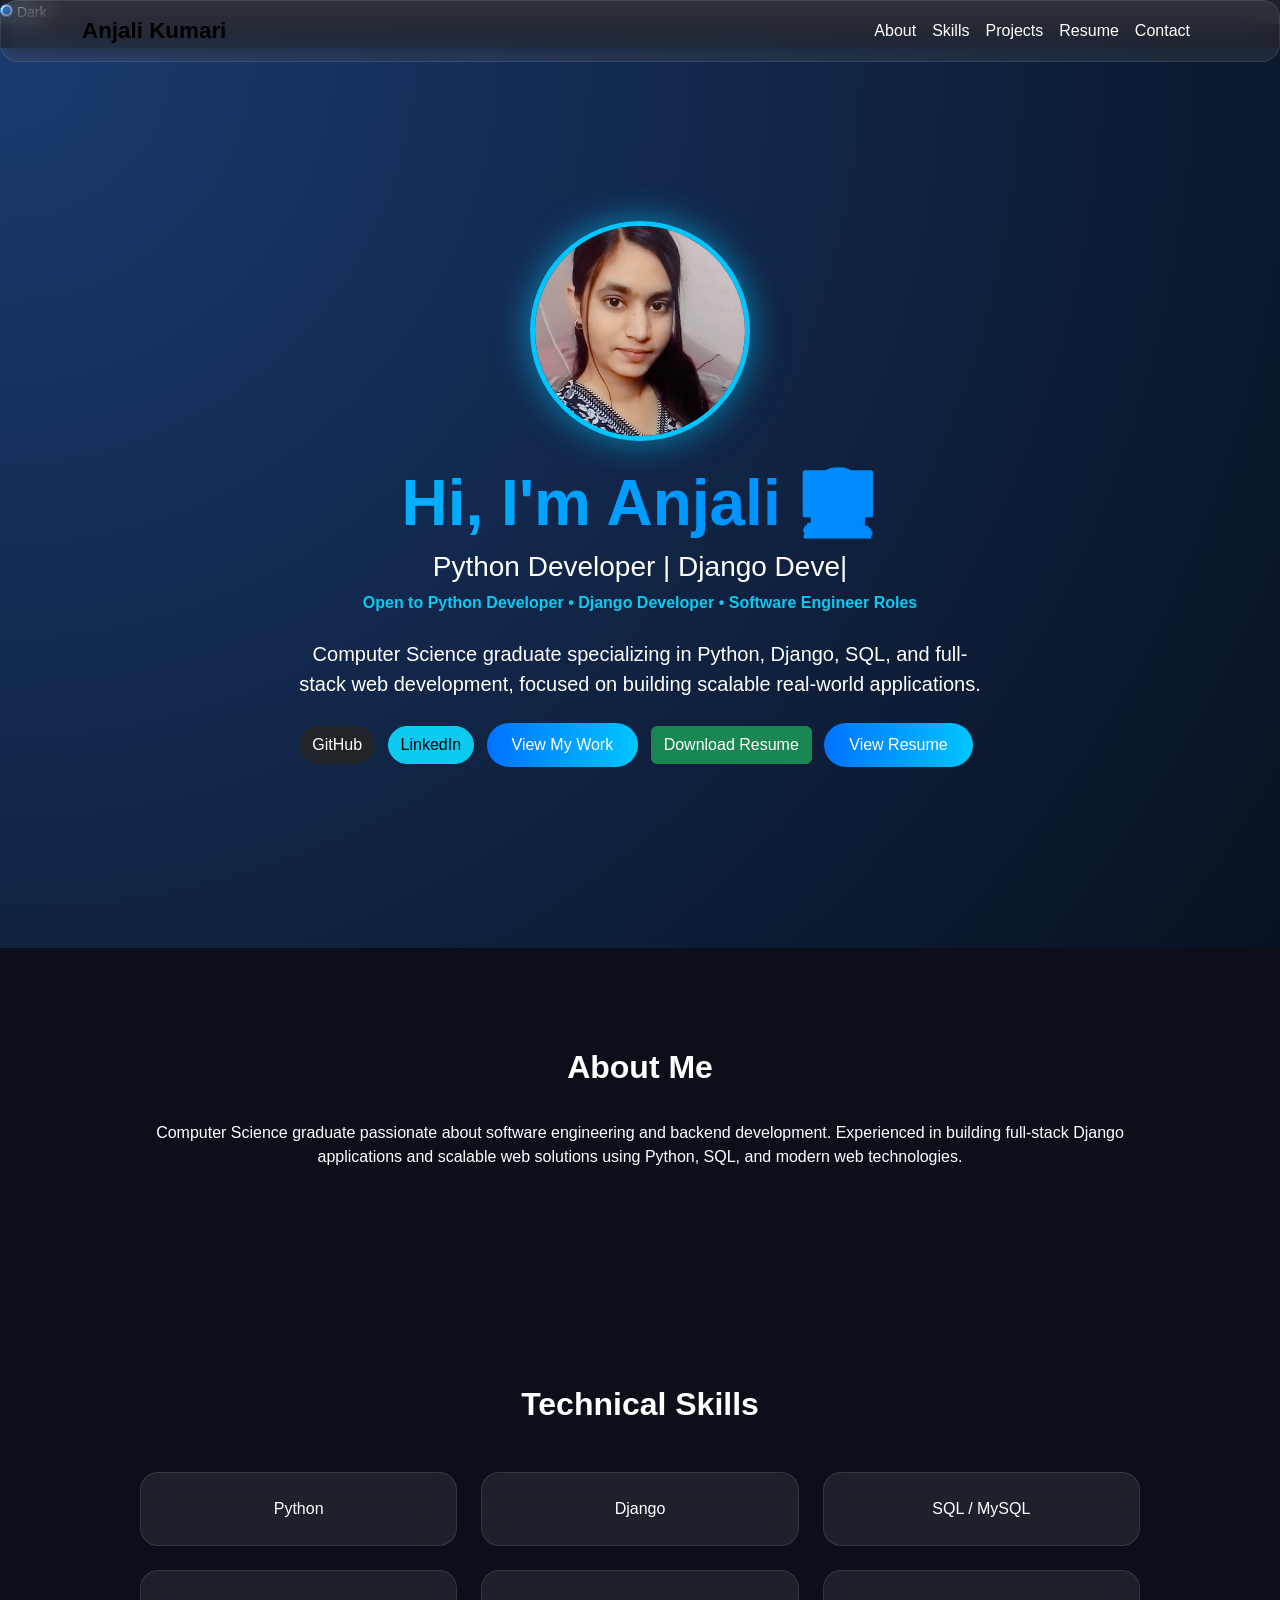
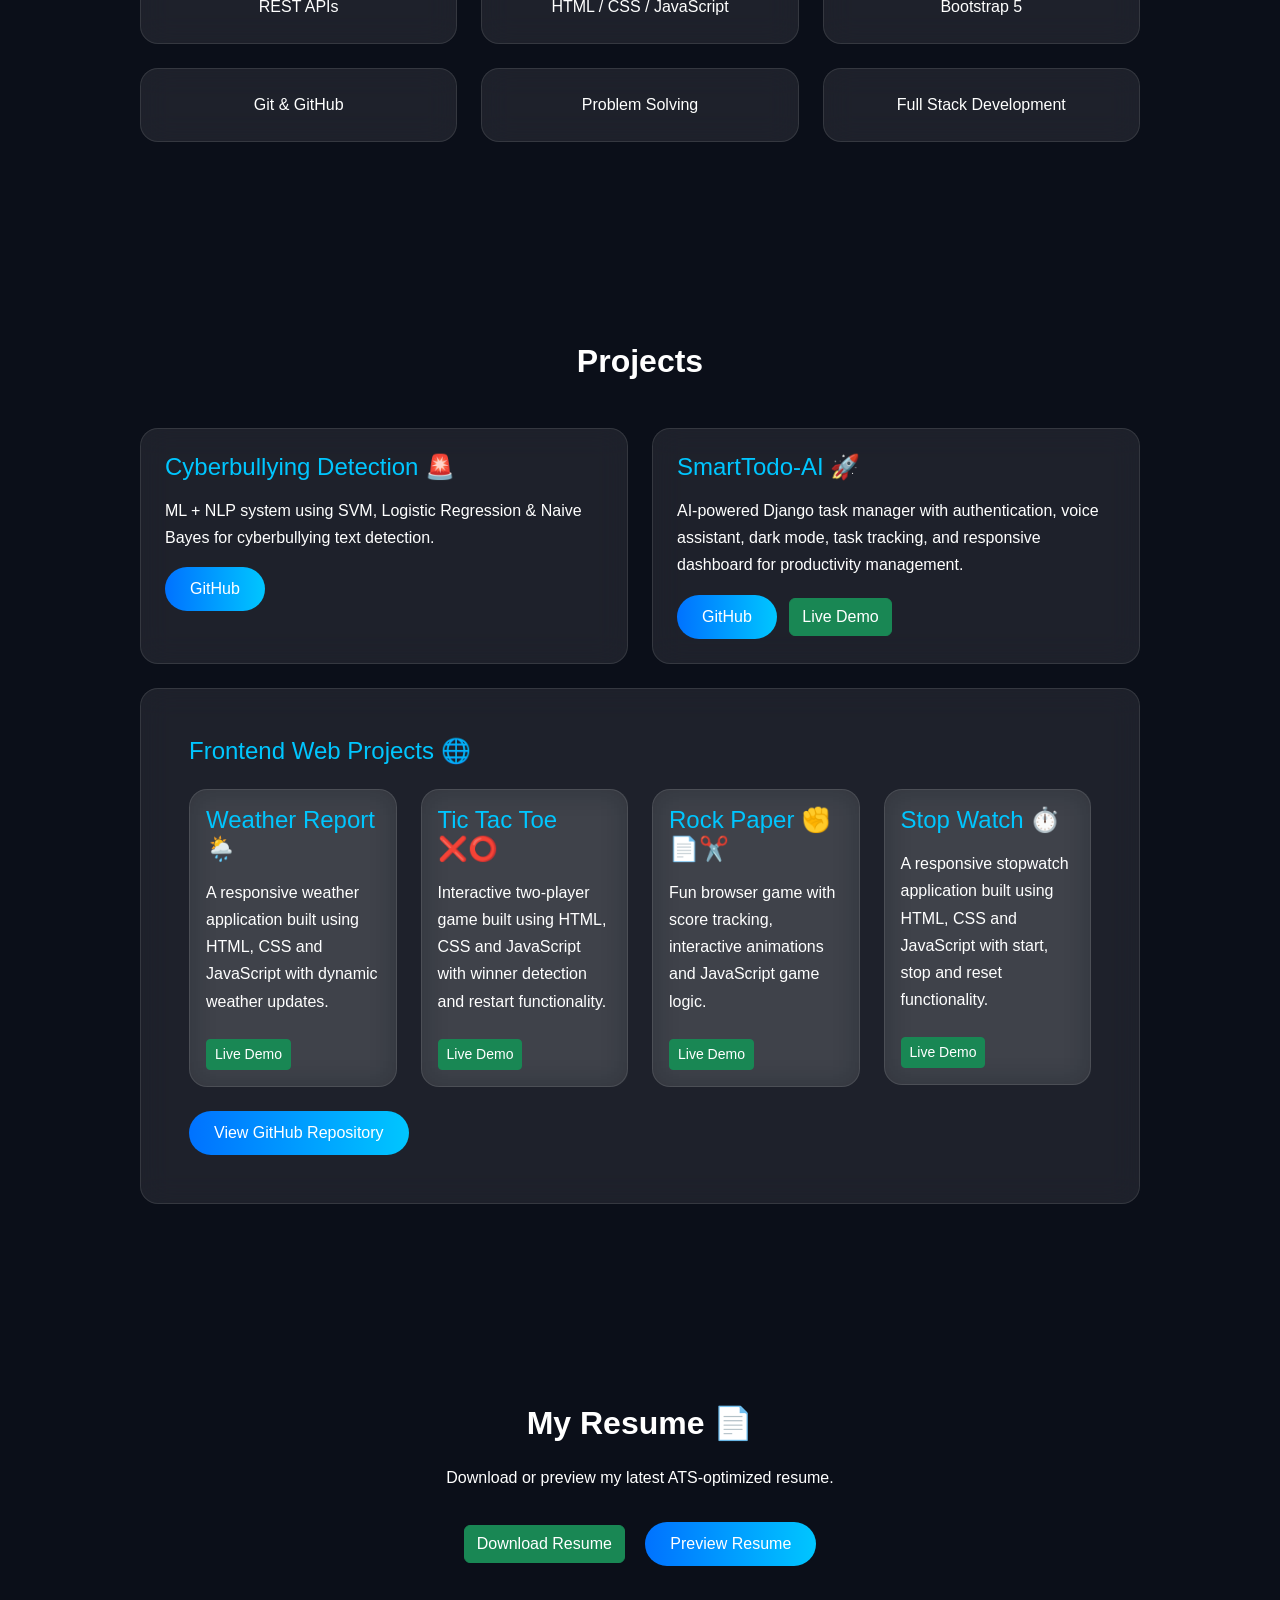
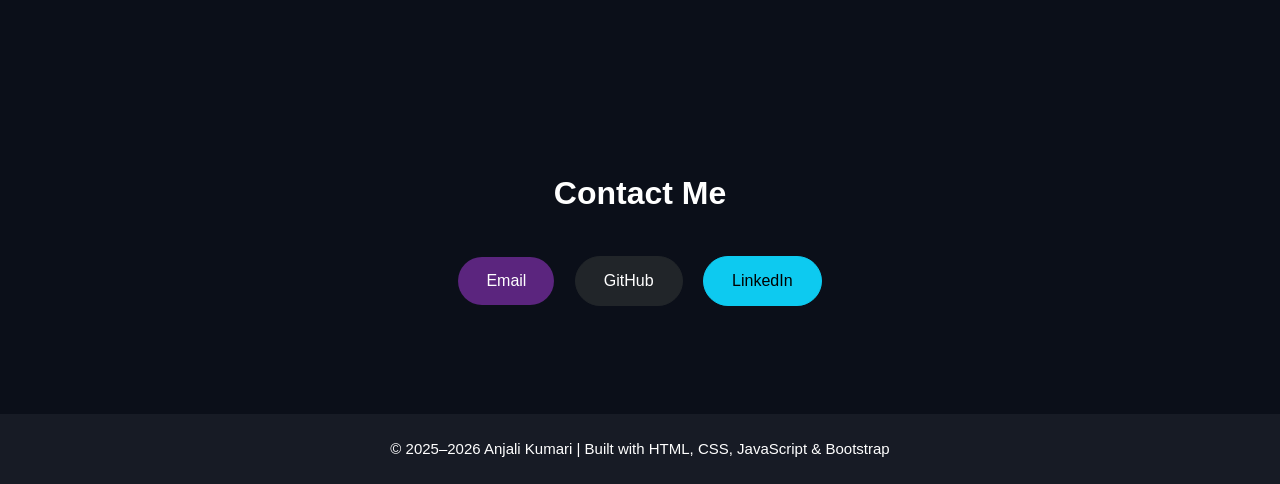
<file: index.html>
<!DOCTYPE html>
<html lang="en">
<head>
<meta charset="UTF-8">
<meta name="viewport" content="width=device-width, initial-scale=1.0">
<title>Anjali Kumari | Portfolio</title>
<meta name="description"
content="Anjali Kumari - Python and Django Developer Portfolio showcasing full-stack web development projects, software engineering skills, and technical experience.">

<link href="https://cdn.jsdelivr.net/npm/bootstrap@5.3.0/dist/css/bootstrap.min.css" rel="stylesheet">
<link href="https://unpkg.com/aos@2.3.1/dist/aos.css" rel="stylesheet">
<link rel="icon" href="ProfilePic.jpg">
<link rel="stylesheet" href="style.css">
</head>

<body class="dark">

<!-- Theme Switch -->
<div class="theme-switch">
<label><input type="radio" name="theme" value="dark" checked> Dark</label>
</div>
<br>

<!-- Navbar -->
<nav class="navbar navbar-expand-lg fixed-top glass">
<div class="container">
<a class="navbar-brand fw-bold" href="#">Anjali Kumari</a>

<button class="navbar-toggler" data-bs-toggle="collapse" data-bs-target="#nav">
<span class="navbar-toggler-icon"></span>
</button>

<div class="collapse navbar-collapse" id="nav">
<ul class="navbar-nav ms-auto">
<li class="nav-item"><a class="nav-link" href="#about">About</a></li>
<li class="nav-item"><a class="nav-link" href="#skills">Skills</a></li>
<li class="nav-item"><a class="nav-link" href="#projects">Projects</a></li>
<li class="nav-item"><a class="nav-link" href="#resume">Resume</a></li>
<li class="nav-item"><a class="nav-link" href="#contact">Contact</a></li>
</ul>
</div>
</div>
</nav>

<!-- Hero -->
<section class="hero text-center">
<div class="container">

<img src="ProfilePic.jpg" class="profile-img mt-3 mb-4" alt="Anjali">

<h1>Hi, I'm Anjali 👩‍💻</h1>
<h3 id="typing"></h3>
<p class="text-info fw-semibold">
Open to Python Developer • Django Developer • Software Engineer Roles
</p>

<p class="lead mt-4">
Computer Science graduate specializing in Python, Django, SQL, and full-stack web development, focused on building scalable real-world applications.
</p>

<div class="mt-4">

<a href="https://github.com/Anjali-36" target="_blank" rel="noopener noreferrer" class="btn btn-dark mb-4 me-2">
GitHub
</a>

<a href="https://linkedin.com/in/anjalikumari2002" target="_blank" rel="noopener noreferrer" class="btn btn-info mb-4 me-2">
LinkedIn
</a>

<a href="#projects" class="btn btn-primary mb-4 me-2">
View My Work
</a>

<a href="./Anjali_Kumari_Resume.pdf" download class="btn btn-success mb-4 me-2">
Download Resume
</a>

<a href="./Anjali_Kumari_Resume.pdf" target="_blank" class="btn btn-primary mb-4 me-2">
View Resume
</a>

</div>

</div>
</section>

<!-- About -->
<section id="about" class="section" data-aos="fade-up">
<div class="container text-center">
<h2>About Me</h2>
<p>
Computer Science graduate passionate about software engineering and backend development. Experienced in building full-stack Django applications and scalable web solutions using Python, SQL, and modern web technologies.
</p>
</div>
</section>

<!-- Skills -->
<section id="skills" class="section">
<div class="container">
<h2 class="text-center mb-5">Technical Skills</h2>

<div class="row g-4 text-center">
<div class="col-md-4"><div class="glass p-4">Python</div></div>
<div class="col-md-4"><div class="glass p-4">Django</div></div>
<div class="col-md-4"><div class="glass p-4">SQL / MySQL</div></div>
<div class="col-md-4"><div class="glass p-4">REST APIs</div></div>
<div class="col-md-4"><div class="glass p-4">HTML / CSS / JavaScript</div></div>
<div class="col-md-4"><div class="glass p-4">Bootstrap 5</div></div>
<div class="col-md-4"><div class="glass p-4">Git & GitHub</div></div>
<div class="col-md-4"><div class="glass p-4">Problem Solving</div></div>
<div class="col-md-4"><div class="glass p-4">Full Stack Development</div></div>
</div>

</div>
</section>

<!-- Projects -->
<section id="projects" class="section">
<div class="container">

<h2 class="text-center mb-5">Projects</h2>

<div class="row g-4">

<!-- Cyberbullying -->
<div class="col-md-6">
<div class="glass p-4 h-100">
<h4>Cyberbullying Detection 🚨</h4>
<p>
ML + NLP system using SVM, Logistic Regression &
Naive Bayes for cyberbullying text detection.
</p>

<a href="https://github.com/Anjali-36/Anjali-36-Detection-Of-CyberBullying-On-Social-Media-Using-Machine-Learning"
target="_blank"
rel="noopener noreferrer"
class="btn btn-primary">
GitHub
</a>
</div>
</div>

<!-- SmartTodo -->
<div class="col-md-6">
<div class="glass p-4 h-100">
<h4>SmartTodo-AI 🚀</h4>
<p>
AI-powered Django task manager with authentication,
voice assistant, dark mode, task tracking, and responsive dashboard for productivity management.
</p>

<a href="https://github.com/Anjali-36/SmartTodo-AI"
target="_blank" rel="noopener noreferrer"
class="btn btn-primary">
GitHub
</a>

<a href="https://smarttodo-ai.onrender.com"
target="_blank"
class="btn btn-success ms-2">
Live Demo
</a>
</div>
</div>

<!-- Frontend Group -->
<div class="col-md-12">
<div class="glass p-5">

<h4 class="mb-4">Frontend Web Projects 🌐</h4>

<div class="row g-4">

<div class="col-md-3">
<div class="glass p-3">
<h4>Weather Report 🌦️</h4>
<p>
    A responsive weather application built using
    HTML, CSS and JavaScript with dynamic weather updates.
</p>
<a href="https://anjali-36.github.io/Web-Development-Projects/Weather%20Report/" target="_blank" rel="noopener noreferrer" class="btn btn-success btn-sm mt-2">Live Demo</a>
</div>
</div>

<div class="col-md-3">
<div class="glass p-3">
<h4>Tic Tac Toe ❌⭕</h4>
<p>
    Interactive two-player game built using HTML, CSS and JavaScript
    with winner detection and restart functionality.
</p>
<a href="https://anjali-36.github.io/Web-Development-Projects/Tic%20Tac%20Toe/" target="_blank" rel="noopener noreferrer"
class="btn btn-success btn-sm mt-2">Live Demo</a>
</div>
</div>

<div class="col-md-3">
<div class="glass p-3">
<h4>Rock Paper ✊📄✂️</h4>
<p>
    Fun browser game with score tracking,
    interactive animations and JavaScript game logic.
</p>
<a href="https://anjali-36.github.io/Web-Development-Projects/Rock-Paper-Scissor/" target="_blank" rel="noopener noreferrer"
class="btn btn-success btn-sm mt-2">Live Demo</a>
</div>
</div>

<div class="col-md-3">
<div class="glass p-3">
<h4>Stop Watch ⏱️</h4>
<p>
    A responsive stopwatch application built using
    HTML, CSS and JavaScript with start, stop and reset functionality.
</p>
<a href="https://anjali-36.github.io/Web-Development-Projects/Stop%20Watch/" target="_blank" rel="noopener noreferrer"
class="btn btn-success btn-sm mt-2">Live Demo</a>
</div>
</div>

</div>

<div class="mt-4">
<a href="https://github.com/Anjali-36/Web-Development-Projects"
target="_blank" rel="noopener noreferrer"
class="btn btn-primary">
View GitHub Repository
</a>
</div>

</div>
</div>

</div>
</div>
</section>

<!-- Resume -->
<section id="resume" class="section text-center">
<div class="container">

<h2 class="mb-4">My Resume 📄</h2>

<p class="mb-4">
Download or preview my latest ATS-optimized resume.
</p>

<a href="Anjali_Kumari_Resume.pdf"
download
class="btn btn-success m-2">
Download Resume
</a>

<a href="Anjali_Kumari_Resume.pdf"
target="_blank"
class="btn btn-primary m-2">
Preview Resume
</a>

</div>
</section>

<!-- Contact -->
<section id="contact" class="section text-center">
<div class="container">

<h2>Contact Me</h2>

<a href="mailto:sanjalisharma547@gmail.com" class="btn btn-danger m-2">
Email
</a>

<a href="https://github.com/Anjali-36" target="_blank" rel="noopener noreferrer" class="btn btn-dark m-2">
GitHub
</a>

<a href="https://linkedin.com/in/anjalikumari2002"
target="_blank" rel="noopener noreferrer"
class="btn btn-info m-2">
LinkedIn
</a>

</div>
</section>

<footer class="text-center p-4">
© 2025–2026 Anjali Kumari | Built with HTML, CSS, JavaScript & Bootstrap
</footer>

<script src="https://unpkg.com/aos@2.3.1/dist/aos.js"></script>
<script src="https://cdn.jsdelivr.net/npm/bootstrap@5.3.0/dist/js/bootstrap.bundle.min.js"></script>
<script src="script.js"></script>

<script>
AOS.init();
</script>

</body>
</html>
</file>
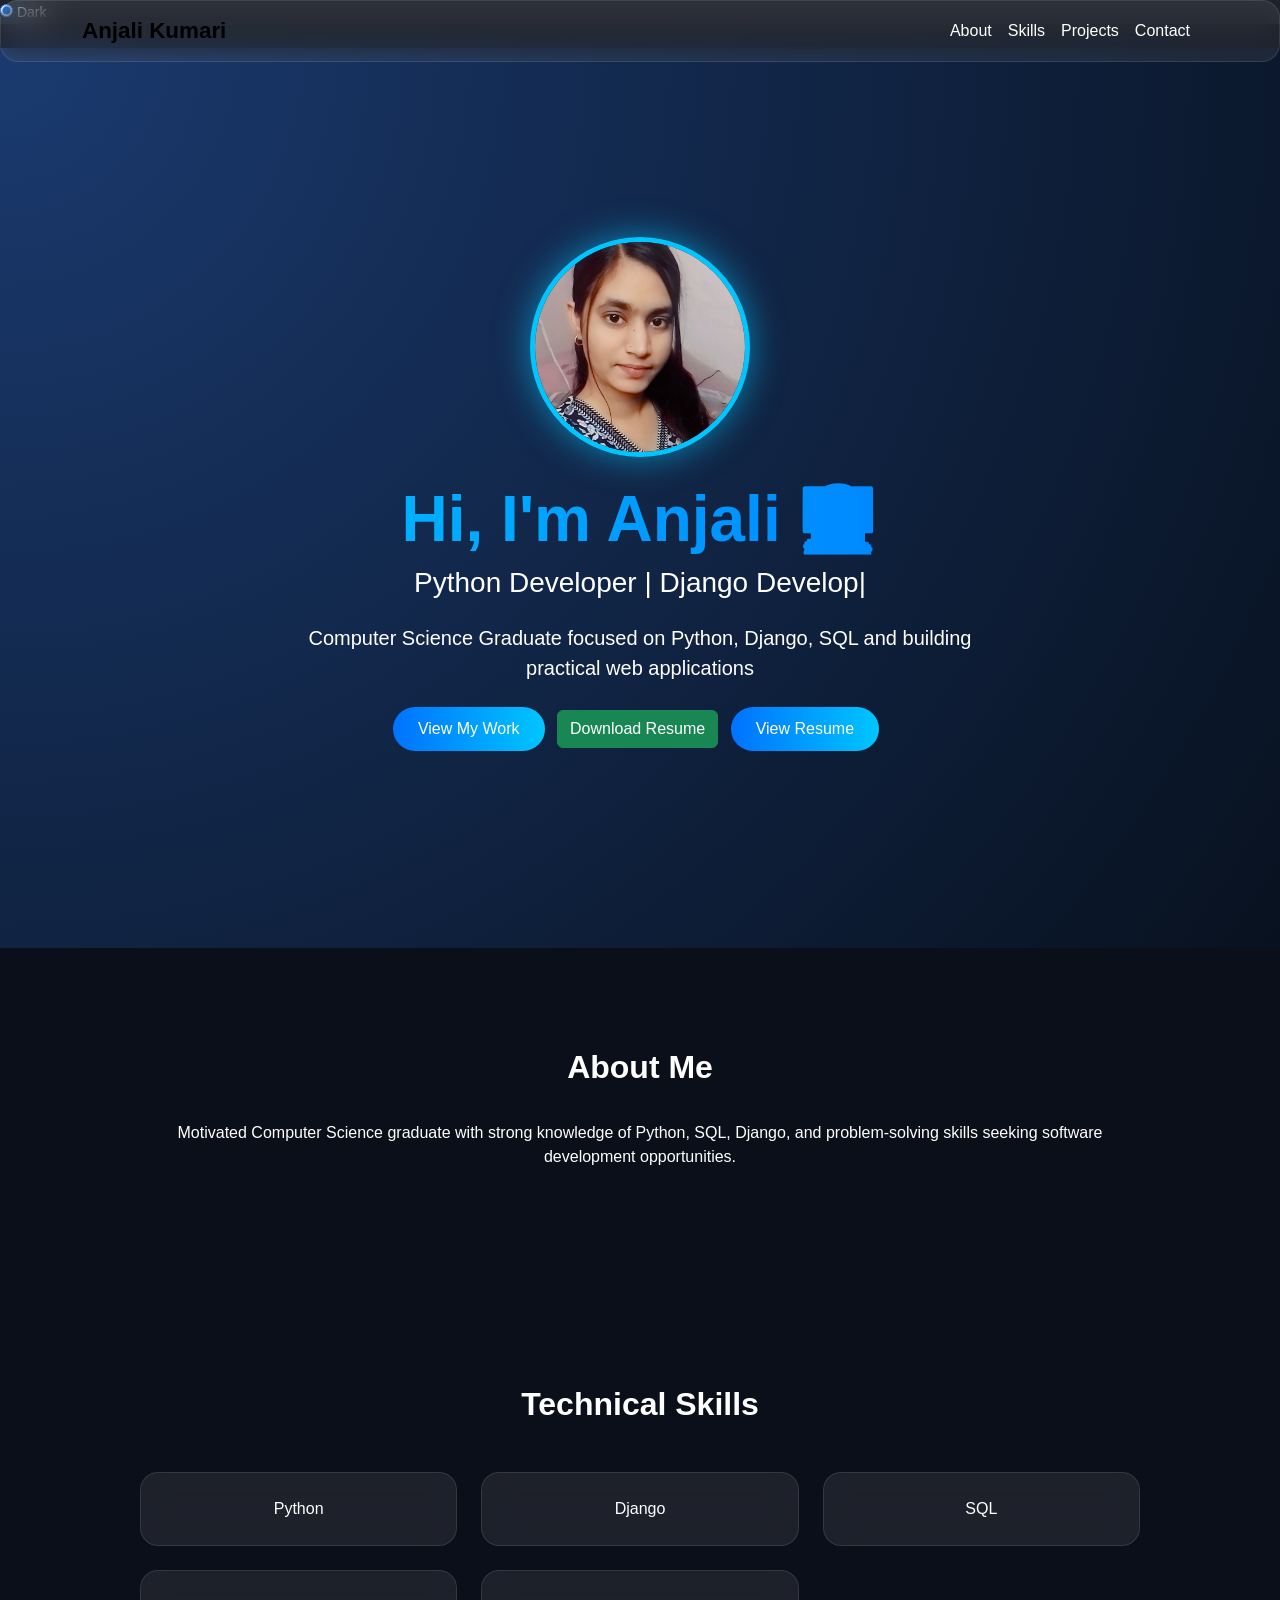
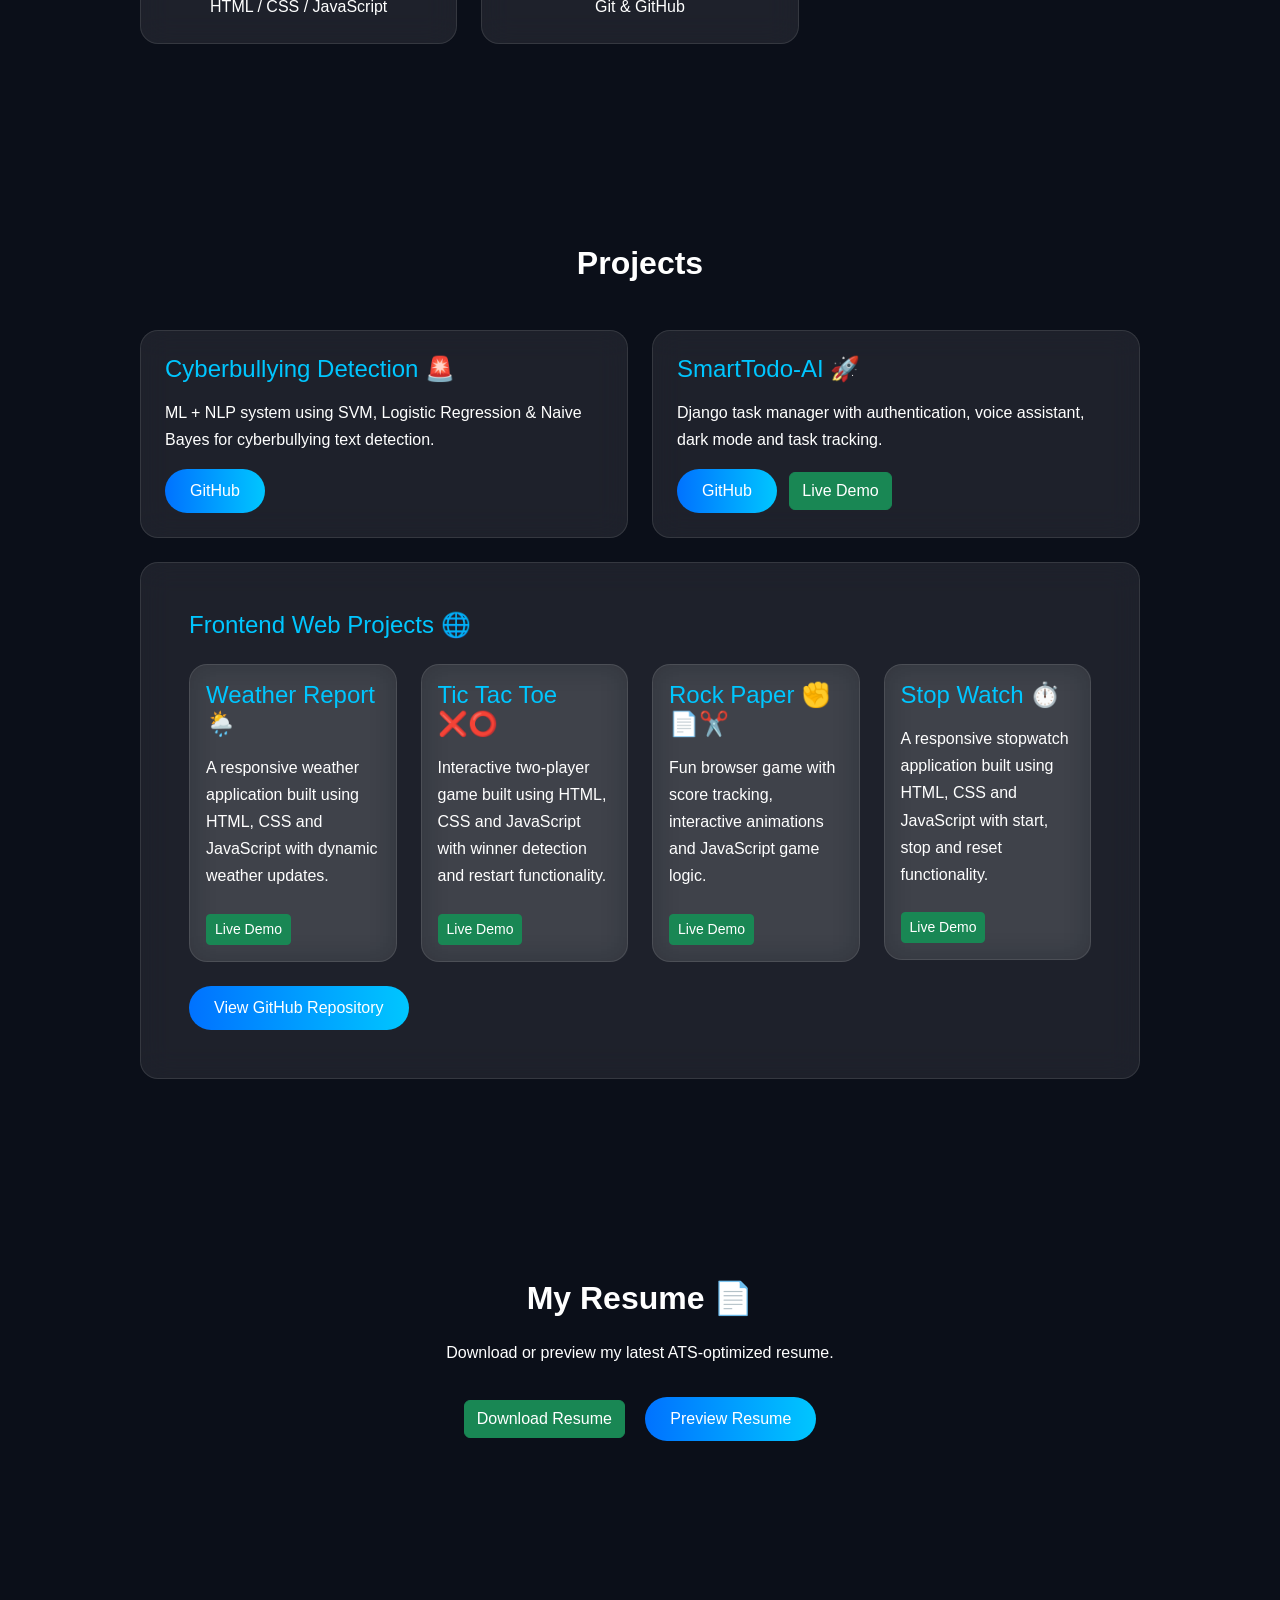
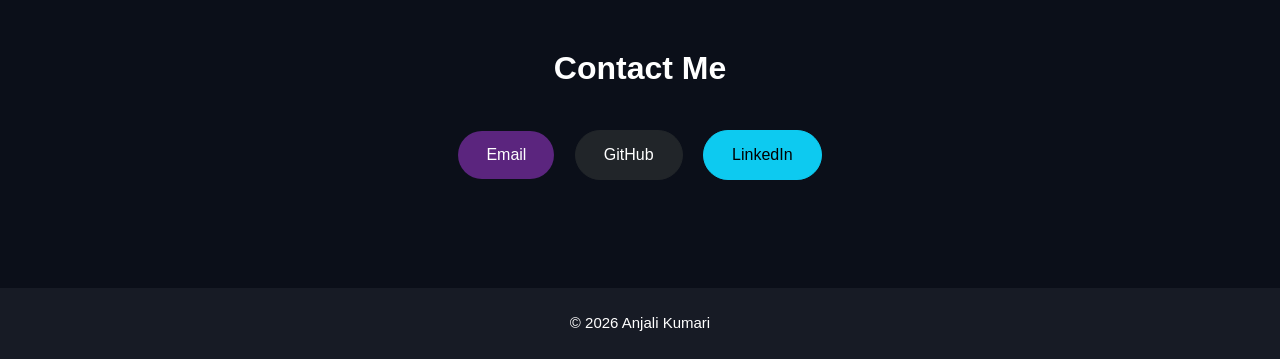
<file: anjali-portfolio/index.html>
<!DOCTYPE html>
<html lang="en">
<head>
<meta charset="UTF-8">
<meta name="viewport" content="width=device-width, initial-scale=1.0">
<title>Anjali Kumari | Portfolio</title>

<link href="https://cdn.jsdelivr.net/npm/bootstrap@5.3.0/dist/css/bootstrap.min.css" rel="stylesheet">
<link href="https://unpkg.com/aos@2.3.1/dist/aos.css" rel="stylesheet">
<link rel="stylesheet" href="style.css">
</head>

<body class="dark">

<!-- Theme Switch -->
<div class="theme-switch">
<label><input type="radio" name="theme" value="dark" checked> Dark</label>
</div>
<br>

<!-- Navbar -->
<nav class="navbar navbar-expand-lg fixed-top glass">
<div class="container">
<a class="navbar-brand fw-bold" href="#">Anjali Kumari</a>

<button class="navbar-toggler" data-bs-toggle="collapse" data-bs-target="#nav">
<span class="navbar-toggler-icon"></span>
</button>

<div class="collapse navbar-collapse" id="nav">
<ul class="navbar-nav ms-auto">
<li class="nav-item"><a class="nav-link" href="#about">About</a></li>
<li class="nav-item"><a class="nav-link" href="#skills">Skills</a></li>
<li class="nav-item"><a class="nav-link" href="#projects">Projects</a></li>
<li class="nav-item"><a class="nav-link" href="#contact">Contact</a></li>
</ul>
</div>
</div>
</nav>

<!-- Hero -->
<section class="hero text-center">
<div class="container">

<img src="ProfilePic.jpg" class="profile-img mt-3 mb-4" alt="Anjali">

<h1>Hi, I'm Anjali 👩‍💻</h1>
<h3 id="typing"></h3>

<p class="lead mt-4">
Computer Science Graduate focused on Python,
Django, SQL and building practical web applications
</p>

<div class="mt-4">

<a href="#projects" class="btn btn-primary mb-4 me-2">
View My Work
</a>

<a href="./ANJALI KUMARI RESUME.pdf" download class="btn btn-success mb-4 me-2">
Download Resume
</a>

<a href="./ANJALI KUMARI RESUME.pdf" target="_blank" class="btn btn-primary mb-4 me-2">
View Resume
</a>

</div>

</div>
</section>

<!-- About -->
<section id="about" class="section" data-aos="fade-up">
<div class="container text-center">
<h2>About Me</h2>
<p>
Motivated Computer Science graduate with strong knowledge of
Python, SQL, Django, and problem-solving skills seeking
software development opportunities.
</p>
</div>
</section>

<!-- Skills -->
<section id="skills" class="section">
<div class="container">
<h2 class="text-center mb-5">Technical Skills</h2>

<div class="row g-4 text-center">
<div class="col-md-4"><div class="glass p-4">Python</div></div>
<div class="col-md-4"><div class="glass p-4">Django</div></div>
<div class="col-md-4"><div class="glass p-4">SQL</div></div>
<div class="col-md-4"><div class="glass p-4">HTML / CSS / JavaScript</div></div>
<div class="col-md-4"><div class="glass p-4">Git & GitHub</div></div>
</div>

</div>
</section>

<!-- Projects -->
<section id="projects" class="section">
<div class="container">

<h2 class="text-center mb-5">Projects</h2>

<div class="row g-4">

<!-- Cyberbullying -->
<div class="col-md-6">
<div class="glass p-4 h-100">
<h4>Cyberbullying Detection 🚨</h4>
<p>
ML + NLP system using SVM, Logistic Regression &
Naive Bayes for cyberbullying text detection.
</p>

<a href="https://github.com/Anjali-36/Anjali-36-Detection-Of-CyberBullying-On-Social-Media-Using-Machine-Learning"
target="_blank"
class="btn btn-primary">
GitHub
</a>
</div>
</div>

<!-- SmartTodo -->
<div class="col-md-6">
<div class="glass p-4 h-100">
<h4>SmartTodo-AI 🚀</h4>
<p>
Django task manager with authentication,
voice assistant, dark mode and task tracking.
</p>

<a href="https://github.com/Anjali-36/SmartTodo-AI"
target="_blank"
class="btn btn-primary">
GitHub
</a>

<a href="https://smarttodo-ai.onrender.com"
target="_blank"
class="btn btn-success ms-2">
Live Demo
</a>
</div>
</div>

<!-- Frontend Group -->
<div class="col-md-12">
<div class="glass p-5">

<h4 class="mb-4">Frontend Web Projects 🌐</h4>

<div class="row g-4">

<div class="col-md-3">
<div class="glass p-3">
<h4>Weather Report 🌦️</h4>
<p>
    A responsive weather application built using
    HTML, CSS and JavaScript with dynamic weather updates.
</p>
<a href="https://thriving-jalebi-5c93f2.netlify.app/" target="_blank" class="btn btn-success btn-sm mt-2">Live Demo</a>
</div>
</div>

<div class="col-md-3">
<div class="glass p-3">
<h4>Tic Tac Toe ❌⭕</h4>
<p>
    Interactive two-player game built using HTML, CSS and JavaScript
    with winner detection and restart functionality.
</p>
<a href="https://comforting-lokum-9c861b.netlify.app/" target="_blank"
class="btn btn-success btn-sm mt-2">Live Demo</a>
</div>
</div>

<div class="col-md-3">
<div class="glass p-3">
<h4>Rock Paper ✊📄✂️</h4>
<p>
    Fun browser game with score tracking,
    interactive animations and JavaScript game logic.
</p>
<a href="https://lucky-begonia-5cec42.netlify.app/" target="_blank"
class="btn btn-success btn-sm mt-2">Live Demo</a>
</div>
</div>

<div class="col-md-3">
<div class="glass p-3">
<h4>Stop Watch ⏱️</h4>
<p>
    A responsive stopwatch application built using
    HTML, CSS and JavaScript with start, stop and reset functionality.
</p>
<a href="https://snazzy-nougat-ea99aa.netlify.app/" target="_blank"
class="btn btn-success btn-sm mt-2">Live Demo</a>
</div>
</div>

</div>

<div class="mt-4">
<a href="https://github.com/Anjali-36/Web-Development-Projects"
target="_blank"
class="btn btn-primary">
View GitHub Repository
</a>
</div>

</div>
</div>

</div>
</div>
</section>

<!-- Resume -->
<section id="resume" class="section text-center">
<div class="container">

<h2 class="mb-4">My Resume 📄</h2>

<p class="mb-4">
Download or preview my latest ATS-optimized resume.
</p>

<a href="ANJALI KUMARI RESUME.pdf"
download
class="btn btn-success m-2">
Download Resume
</a>

<a href="ANJALI KUMARI RESUME.pdf"
target="_blank"
class="btn btn-primary m-2">
Preview Resume
</a>

</div>
</section>

<!-- Contact -->
<section id="contact" class="section text-center">
<div class="container">

<h2>Contact Me</h2>

<a href="mailto:sanjalisharma547@gmail.com" class="btn btn-danger m-2">
Email
</a>

<a href="https://github.com/Anjali-36" target="_blank"
class="btn btn-dark m-2">
GitHub
</a>

<a href="https://linkedin.com/in/anjalikumari2002"
target="_blank"
class="btn btn-info m-2">
LinkedIn
</a>

</div>
</section>

<footer class="text-center p-4">
© 2026 Anjali Kumari
</footer>

<script src="https://unpkg.com/aos@2.3.1/dist/aos.js"></script>
<script src="https://cdn.jsdelivr.net/npm/bootstrap@5.3.0/dist/js/bootstrap.bundle.min.js"></script>
<script src="script.js"></script>

<script>
AOS.init();
</script>

</body>
</html>
</file>
<file: style.css>
* {
    margin: 0;
    padding: 0;
    box-sizing: border-box;
}

body {
    font-family: Arial, sans-serif;
    scroll-behavior: smooth;
    transition: all 0.4s ease;
}

/* THEMES */
body.dark {
    background: #0b0f19;
    color: white;
}

body.blue {
    background: #081b33;
    color: #d9ecff;
}

html {
    scroll-behavior: smooth;
}


/* THEME SWITCH */
.theme-switch {
    background: rgba(255,255,255,0.08);
}


/* Offset for fixed navbar */
section {
    scroll-margin-top: 120px;
    padding: 100px 10%;
}

.theme-switch label {
    cursor: pointer;
    margin-right: 12px;
    font-size: 14px;
}

/* GLASS EFFECT */
.glass {
    background: rgba(255,255,255,0.08);
    backdrop-filter: blur(15px);
    border-radius: 18px;
    border: 1px solid rgba(255,255,255,0.1);
    transition: all 0.4s ease;
}

.glass:hover {
    transform: translateY(-10px);
    box-shadow: 0 20px 45px rgba(0,198,255,0.18);
}

/* NAVBAR */
.navbar {
    position: fixed;
    top: 0;
    width: 100%;
    z-index: 9999;
}

.navbar-brand {
    font-size: 1.4rem;
}

.nav-link {
    color: white !important;
    transition: 0.3s;
}

.nav-link:hover {
    color: #00c6ff !important;
}

/* HERO */
.hero {
    min-height: 100vh;
    display: flex;
    justify-content: center;
    align-items: center;
    background:
        radial-gradient(circle at top left,#1a3a6f,#08111f);
    text-align: center;
}

.hero h1 {
    font-size: 4rem;
    font-weight: bold;
    background: linear-gradient(
        90deg,
        #00c6ff,
        #0072ff,
        #00c6ff
    );
    background-size: 200%;
    background-clip: text;
-webkit-background-clip: text;
color: transparent;
    animation: glow 4s linear infinite;
}

@keyframes glow {
    100% {
        background-position: 200%;
    }
}

.hero p {
    max-width: 700px;
    margin: auto;
}

/* TYPING CURSOR */
#typing::after {
    content: "|";
    animation: blink .8s infinite;
}

@keyframes blink {
    50% {
        opacity: 0;
    }
}

/* SECTIONS */
.section {
    padding: 100px 10%;
}

.section h2 {
    font-weight: bold;
    margin-bottom: 35px;
}

/* BUTTONS */
.btn-primary {
    background: linear-gradient(
        90deg,
        #0072ff,
        #00c6ff
    );
    border: none;
    border-radius: 30px;
    padding: 10px 25px;
    transition: 0.3s;
}

.btn-primary:hover {
    transform: scale(1.07);
}

/* PROJECT CARDS */
.glass h4 {
    margin-bottom: 15px;
    color: #00c6ff;
}

.glass p {
    line-height: 1.7;
}

/* CONTACT */
#contact p {
    font-size: 18px;
    margin-bottom: 12px;
}

/* FOOTER */
footer {
    background: rgba(255,255,255,0.05);
    padding: 20px;
    text-align: center;
    font-size: 15px;
}

/* MOBILE */
@media(max-width:768px){

.hero h1{
    font-size:2.5rem;
}

.section{
    padding:70px 20px;
}

.theme-switch{
    top:10px;
    right:10px;
    padding:8px 12px;
}

}

.btn-danger{
background:rgb(91, 37, 126);
border:none;
border-radius:30px;
}

.btn-dark{
border-radius:30px;
}

.btn-info{
border-radius:30px;
}

/* Contact Buttons Hover */
#contact .btn {
    border-radius: 30px;
    padding: 12px 28px;
    transition: all 0.4s ease;
}

#contact .btn:hover {
    transform: translateY(-6px) scale(1.05);
    box-shadow: 0 12px 25px rgba(0,198,255,0.25);
}

.profile-img {
    width: 220px;
    height: 220px;
    border-radius: 50%;
    object-fit: cover;
    object-position: center;
    display: block;
    margin: 0 auto;

    border: 5px solid #00c6ff;
    box-shadow: 0 0 35px rgba(0,198,255,0.6);

    transition: 0.4s ease;
}

.profile-img:hover {
    transform: scale(1.08);
    box-shadow: 0 0 55px rgba(0,198,255,0.9);
}

html{
scroll-behavior:smooth;
}
</file>
<file: anjali-portfolio/style.css>
* {
    margin: 0;
    padding: 0;
    box-sizing: border-box;
}

body {
    font-family: Arial, sans-serif;
    scroll-behavior: smooth;
    transition: all 0.4s ease;
}

/* THEMES */
body.dark {
    background: #0b0f19;
    color: white;
}

body.blue {
    background: #081b33;
    color: #d9ecff;
}

html {
    scroll-behavior: smooth;
}


/* THEME SWITCH */
.theme-switch {
    background: rgba(255,255,255,0.08);
}


/* Offset for fixed navbar */
section {
    scroll-margin-top: 120px;
    padding: 100px 10%;
}

.theme-switch label {
    cursor: pointer;
    margin-right: 12px;
    font-size: 14px;
}

/* GLASS EFFECT */
.glass {
    background: rgba(255,255,255,0.08);
    backdrop-filter: blur(15px);
    border-radius: 18px;
    border: 1px solid rgba(255,255,255,0.1);
    transition: all 0.4s ease;
}

.glass:hover {
    transform: translateY(-10px);
    box-shadow: 0 20px 45px rgba(0,198,255,0.18);
}

/* NAVBAR */
.navbar {
    position: fixed;
    top: 0;
    width: 100%;
    z-index: 9999;
}

.navbar-brand {
    font-size: 1.4rem;
}

.nav-link {
    color: white !important;
    transition: 0.3s;
}

.nav-link:hover {
    color: #00c6ff !important;
}

/* HERO */
.hero {
    min-height: 100vh;
    display: flex;
    justify-content: center;
    align-items: center;
    background:
        radial-gradient(circle at top left,#1a3a6f,#08111f);
    text-align: center;
}

.hero h1 {
    font-size: 4rem;
    font-weight: bold;
    background: linear-gradient(
        90deg,
        #00c6ff,
        #0072ff,
        #00c6ff
    );
    background-size: 200%;
    background-clip: text;
-webkit-background-clip: text;
color: transparent;
    animation: glow 4s linear infinite;
}

@keyframes glow {
    100% {
        background-position: 200%;
    }
}

.hero p {
    max-width: 700px;
    margin: auto;
}

/* TYPING CURSOR */
#typing::after {
    content: "|";
    animation: blink .8s infinite;
}

@keyframes blink {
    50% {
        opacity: 0;
    }
}

/* SECTIONS */
.section {
    padding: 100px 10%;
}

.section h2 {
    font-weight: bold;
    margin-bottom: 35px;
}

/* BUTTONS */
.btn-primary {
    background: linear-gradient(
        90deg,
        #0072ff,
        #00c6ff
    );
    border: none;
    border-radius: 30px;
    padding: 10px 25px;
    transition: 0.3s;
}

.btn-primary:hover {
    transform: scale(1.07);
}

/* PROJECT CARDS */
.glass h4 {
    margin-bottom: 15px;
    color: #00c6ff;
}

.glass p {
    line-height: 1.7;
}

/* CONTACT */
#contact p {
    font-size: 18px;
    margin-bottom: 12px;
}

/* FOOTER */
footer {
    background: rgba(255,255,255,0.05);
    padding: 20px;
    text-align: center;
    font-size: 15px;
}

/* MOBILE */
@media(max-width:768px){

.hero h1{
    font-size:2.5rem;
}

.section{
    padding:70px 20px;
}

.theme-switch{
    top:10px;
    right:10px;
    padding:8px 12px;
}

}

.btn-danger{
background:rgb(91, 37, 126);
border:none;
border-radius:30px;
}

.btn-dark{
border-radius:30px;
}

.btn-info{
border-radius:30px;
}

/* Contact Buttons Hover */
#contact .btn {
    border-radius: 30px;
    padding: 12px 28px;
    transition: all 0.4s ease;
}

#contact .btn:hover {
    transform: translateY(-6px) scale(1.05);
    box-shadow: 0 12px 25px rgba(0,198,255,0.25);
}

.profile-img {
    width: 220px;
    height: 220px;
    border-radius: 50%;
    object-fit: cover;
    object-position: center;
    display: block;
    margin: 0 auto;

    border: 5px solid #00c6ff;
    box-shadow: 0 0 35px rgba(0,198,255,0.6);

    transition: 0.4s ease;
}

.profile-img:hover {
    transform: scale(1.08);
    box-shadow: 0 0 55px rgba(0,198,255,0.9);
}
</file>
